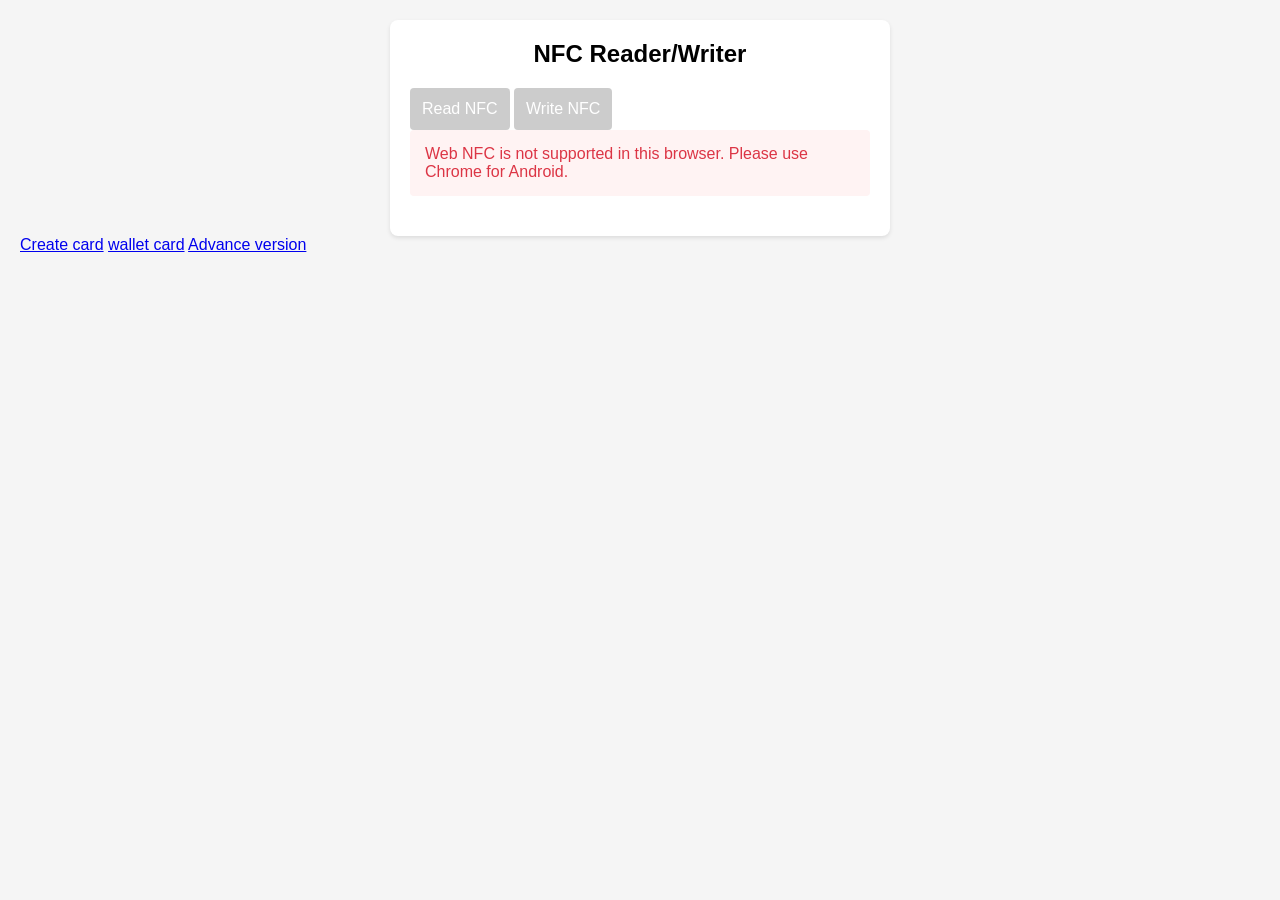
<file: index.html>
<!DOCTYPE html>
<html lang="en">
<head>
    <meta charset="UTF-8">
    <meta name="viewport" content="width=device-width, initial-scale=1.0">
    <title>NFC Reader/Writer</title>
    <style>
        * { margin: 0; padding: 0; box-sizing: border-box; }
        body { font-family: -apple-system, BlinkMacSystemFont, 'Segoe UI', Roboto, sans-serif; background: #f5f5f5; padding: 20px; }
        .card { background: white; border-radius: 8px; box-shadow: 0 2px 4px rgba(0, 0, 0, 0.1); max-width: 500px; margin: auto; padding: 20px; }
        .card-title { font-size: 24px; text-align: center; margin-bottom: 20px; }
        button { flex: 1; padding: 12px; border: none; border-radius: 4px; background: #007bff; color: white; cursor: pointer; font-size: 16px; transition: 0.2s; }
        button:hover { background: #0056b3; }
        button:disabled { background: #cccccc; cursor: not-allowed; }
        .message, .error { padding: 15px; border-radius: 4px; margin-bottom: 15px; white-space: pre-wrap; word-break: break-word; }
        .message { background: #f8f9fa; }
        .error { background: #fff3f3; color: #dc3545; }
        #status { margin-top: 20px; text-align: center; color: #666; }
        .hidden { display: none; }
    </style>
</head>
<body>
    <div class="card">
        <h1 class="card-title">NFC Reader/Writer</h1>
        <div id="support-message"></div>
        <div class="button-container">
            <button id="readButton">Read NFC</button>
            <button id="writeButton">Write NFC</button>
        </div>
        <div id="message" class="message hidden"></div>
        <div id="error" class="error hidden"></div>
        <div id="status"></div>
    </div>
    <a href="card_creator.html">Create card</a>
    <a href="google-wallet.html">wallet card</a>
    <a href="nfc-smart-poster.html">Advance version</a>

    <script>
        const readButton = document.getElementById('readButton');
        const writeButton = document.getElementById('writeButton');
        const messageDiv = document.getElementById('message');
        const errorDiv = document.getElementById('error');
        const statusDiv = document.getElementById('status');

        let ndefReader = null;

        // Check for Web NFC API Support
        if (!('NDEFReader' in window)) {
            showError('Web NFC is not supported in this browser. Please use Chrome for Android.');
            readButton.disabled = true;
            writeButton.disabled = true;
        }

        function showMessage(text) {
            messageDiv.textContent = text;
            messageDiv.classList.remove('hidden');
            errorDiv.classList.add('hidden');
        }

        function showError(text) {
            errorDiv.textContent = text;
            errorDiv.classList.remove('hidden');
            messageDiv.classList.add('hidden');
        }

        function updateStatus(text) {
            statusDiv.textContent = text;
        }

        async function startNFCReader() {
            try {
                ndefReader = new NDEFReader();
                await ndefReader.scan();

                showMessage('NFC scan started. Bring a tag close...');
                updateStatus('Scanning...');

                ndefReader.addEventListener("error", (event) => {
                    showError(`NFC Error: ${event.message}`);
                    updateStatus('Error reading tag');
                });

                ndefReader.addEventListener("reading", ({ message, serialNumber }) => {
                    showMessage(`Tag detected! Processing...`);
                    updateStatus(`Tag ID: ${serialNumber}`);

                    if (message.records.length === 0) {
                        showMessage(`Tag detected (ID: ${serialNumber}), but contains no readable data.`);
                        return;
                    }

                    let messageContent = `Tag ID: ${serialNumber}\n\n`;
                    message.records.forEach((record, index) => {
                        const textDecoder = new TextDecoder();
                        let decodedData;
                        try {
                            decodedData = textDecoder.decode(record.data);
                        } catch (e) {
                            decodedData = `[Binary Data: ${record.data.byteLength} bytes]`;
                        }

                        messageContent += `Record ${index + 1}:\nType: ${record.recordType}\nData: ${decodedData}\n\n`;
                    });

                    showMessage(messageContent);
                    updateStatus('Tag read successfully');
                });

            } catch (error) {
                showError(`Error starting NFC reader: ${error.message}`);
                updateStatus('Failed to start NFC reader');
            }
        }

        async function writeNFCTag() {
            try {
                const ndef = new NDEFReader();
                showMessage('Hold your device near an NFC tag to write...');
                updateStatus('Waiting for NFC tag...');

                await ndef.write({
                    records: [{ recordType: "text", data: "Hello from Web NFC!", lang: "en" }]
                });

                showMessage('Successfully wrote to NFC tag!');
                updateStatus('Write operation completed');

            } catch (error) {
                showError(`Error writing to NFC: ${error.message}`);
                updateStatus('Error occurred while writing');
            }
        }

        readButton.addEventListener('click', startNFCReader);
        writeButton.addEventListener('click', writeNFCTag);
    </script>
</body>
</html>
</file>
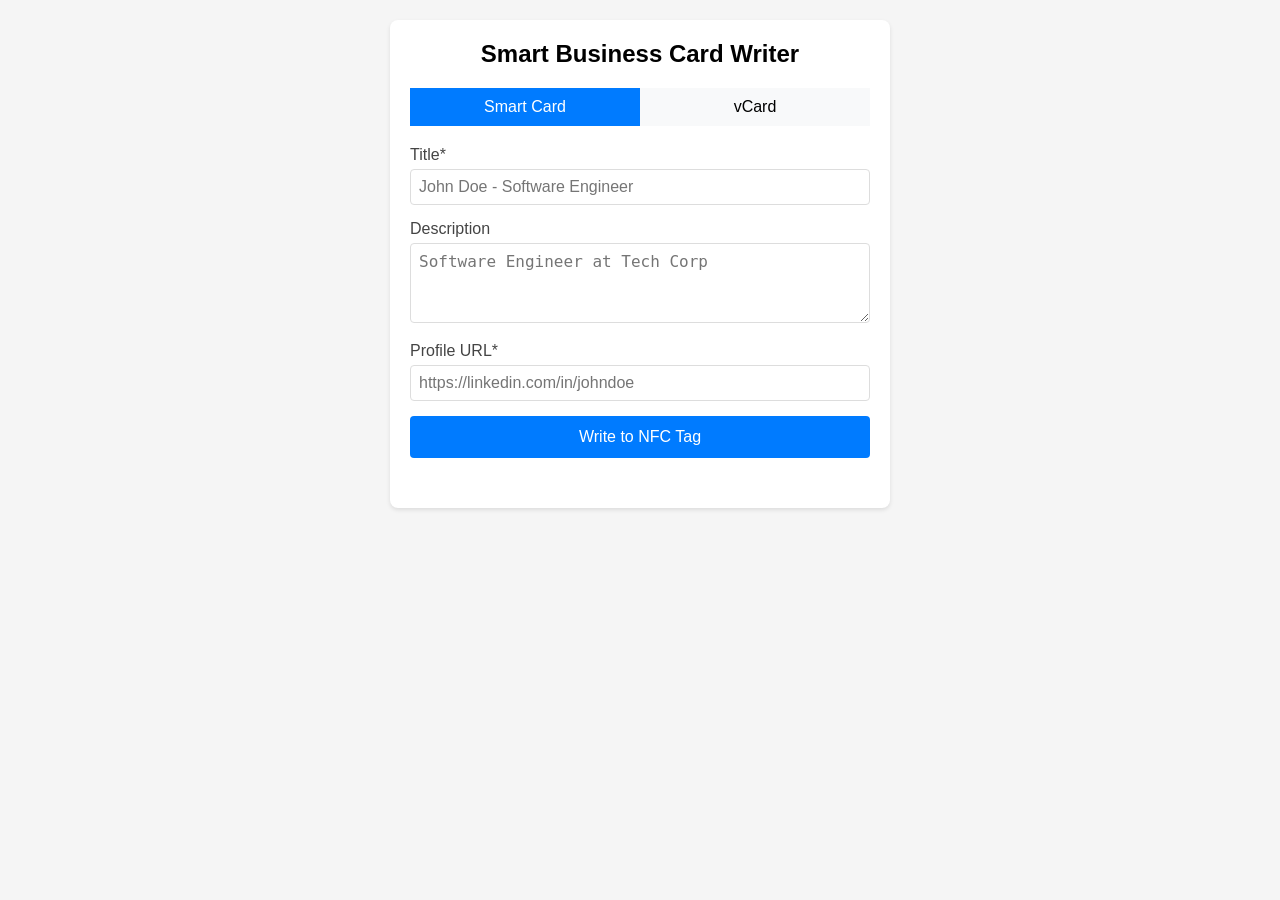
<file: card_creator.html>
<!DOCTYPE html>
<html lang="en">
<head>
    <meta charset="UTF-8">
    <meta name="viewport" content="width=device-width, initial-scale=1.0">
    <title>Smart Business Card Writer</title>
    <style>
        * { margin: 0; padding: 0; box-sizing: border-box; }
        body { font-family: -apple-system, BlinkMacSystemFont, 'Segoe UI', Roboto, sans-serif; background: #f5f5f5; padding: 20px; }
        .card { background: white; border-radius: 8px; box-shadow: 0 2px 4px rgba(0, 0, 0, 0.1); max-width: 500px; margin: auto; padding: 20px; }
        .card-title { font-size: 24px; text-align: center; margin-bottom: 20px; }
        .tabs { display: flex; margin-bottom: 20px; }
        .tab { flex: 1; padding: 10px; text-align: center; background: #f8f9fa; cursor: pointer; }
        .tab.active { background: #007bff; color: white; }
        .input-group { margin-bottom: 15px; }
        .input-group label { display: block; margin-bottom: 5px; color: #444; }
        .input-group input, .input-group textarea { width: 100%; padding: 8px; border: 1px solid #ddd; border-radius: 4px; font-size: 16px; }
        .input-group textarea { resize: vertical; min-height: 80px; }
        button { width: 100%; padding: 12px; border: none; border-radius: 4px; background: #007bff; color: white; cursor: pointer; font-size: 16px; transition: 0.2s; margin-bottom: 10px; }
        button:hover { background: #0056b3; }
        .message, .error { padding: 15px; border-radius: 4px; margin-bottom: 15px; white-space: pre-wrap; word-break: break-word; }
        .message { background: #f8f9fa; }
        .error { background: #fff3f3; color: #dc3545; }
        #status { margin-top: 20px; text-align: center; color: #666; }
        .hidden { display: none; }
        .form-section { display: none; }
        .form-section.active { display: block; }
    </style>
</head>
<body>
    <div class="card">
        <h1 class="card-title">Smart Business Card Writer</h1>
        
        <div class="tabs">
            <div class="tab active" data-format="smart">Smart Card</div>
            <div class="tab" data-format="vcard">vCard</div>
        </div>

        <div id="smartForm" class="form-section active">
            <div class="input-group">
                <label for="smartTitle">Title*</label>
                <input type="text" id="smartTitle" required placeholder="John Doe - Software Engineer">
            </div>
            <div class="input-group">
                <label for="smartDesc">Description</label>
                <textarea id="smartDesc" placeholder="Software Engineer at Tech Corp"></textarea>
            </div>
            <div class="input-group">
                <label for="smartUrl">Profile URL*</label>
                <input type="url" id="smartUrl" required placeholder="https://linkedin.com/in/johndoe">
            </div>
        </div>

        <div id="vcardForm" class="form-section">
            <div class="input-group">
                <label for="name">Full Name*</label>
                <input type="text" id="name" required placeholder="John Doe">
            </div>
            <div class="input-group">
                <label for="email">Email*</label>
                <input type="email" id="email" required placeholder="john@example.com">
            </div>
            <div class="input-group">
                <label for="phone">Phone</label>
                <input type="tel" id="phone" placeholder="+1234567890">
            </div>
        </div>
        
        <button id="writeButton">Write to NFC Tag</button>
        
        <div id="message" class="message hidden"></div>
        <div id="error" class="error hidden"></div>
        <div id="status"></div>
    </div>

    <script>
        const writeButton = document.getElementById('writeButton');
        const messageDiv = document.getElementById('message');
        const errorDiv = document.getElementById('error');
        const statusDiv = document.getElementById('status');
        let currentFormat = 'smart';

        document.querySelectorAll('.tab').forEach(tab => {
            tab.addEventListener('click', () => {
                document.querySelectorAll('.tab').forEach(t => t.classList.remove('active'));
                document.querySelectorAll('.form-section').forEach(f => f.classList.remove('active'));
                tab.classList.add('active');
                currentFormat = tab.dataset.format;
                document.getElementById(`${currentFormat}Form`).classList.add('active');
            });
        });

        function showMessage(text) {
            messageDiv.textContent = text;
            messageDiv.classList.remove('hidden');
            errorDiv.classList.add('hidden');
        }

        function showError(text) {
            errorDiv.textContent = text;
            errorDiv.classList.remove('hidden');
            messageDiv.classList.add('hidden');
        }

        function createVCard() {
            const name = document.getElementById('name').value;
            const email = document.getElementById('email').value;
            const phone = document.getElementById('phone').value;
            let vCard = `BEGIN:VCARD\r\nVERSION:3.0\r\nFN:${name}\r\nEMAIL:${email}\r\nTEL:${phone}\r\nEND:VCARD\r\n`;
            return new TextEncoder().encode(vCard);
        }

        function createSmartPoster() {
            const title = document.getElementById('smartTitle').value;
            const desc = document.getElementById('smartDesc').value;
            const url = document.getElementById('smartUrl').value;

            return {
                records: [
                    { recordType: "text", data: new TextEncoder().encode(title) },
                    { recordType: "text", data: new TextEncoder().encode(desc) },
                    { recordType: "url", data: url }
                ]
            };
        }

        async function writeNFCTag() {
            try {
                const ndef = new NDEFReader();
                const recordData = (currentFormat === 'vcard') 
                    ? { records: [{ recordType: "mime", mediaType: "text/vcard", data: createVCard() }] } 
                    : createSmartPoster();

                await ndef.write(recordData);
                showMessage(`Successfully wrote ${currentFormat.toUpperCase()} to NFC tag!`);
                statusDiv.textContent = 'Write completed';

            } catch (error) {
                showError(`Error writing to NFC: ${error.message}`);
                statusDiv.textContent = 'Write failed';
            }
        }

        writeButton.addEventListener('click', writeNFCTag);
    </script>
</body>
</html>
</file>
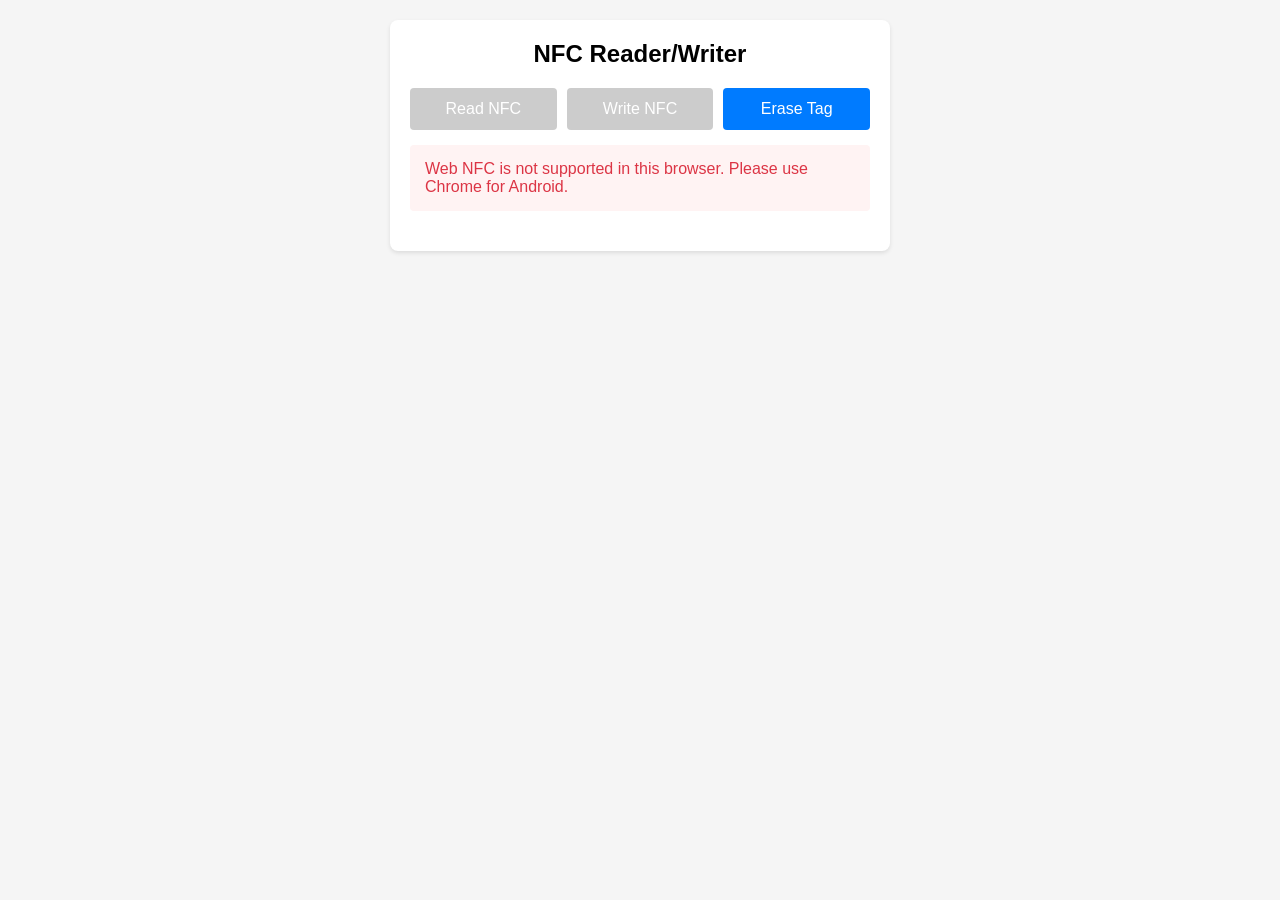
<file: google-wallet.html>
<!DOCTYPE html>
<html lang="en">
<head>
    <meta charset="UTF-8">
    <meta name="viewport" content="width=device-width, initial-scale=1.0">
    <title>NFC Reader/Writer</title>
    <style>
        * { margin: 0; padding: 0; box-sizing: border-box; }
        body { font-family: -apple-system, BlinkMacSystemFont, 'Segoe UI', Roboto, sans-serif; background: #f5f5f5; padding: 20px; }
        .card { background: white; border-radius: 8px; box-shadow: 0 2px 4px rgba(0, 0, 0, 0.1); max-width: 500px; margin: auto; padding: 20px; }
        .card-title { font-size: 24px; text-align: center; margin-bottom: 20px; }
        .input-group { margin-bottom: 15px; }
        .input-group label { display: block; margin-bottom: 5px; color: #444; }
        .input-group input, .input-group textarea { width: 100%; padding: 8px; border: 1px solid #ddd; border-radius: 4px; font-size: 16px; }
        .input-group textarea { resize: vertical; min-height: 80px; }
        .button-container { display: flex; gap: 10px; margin-bottom: 15px; }
        button { flex: 1; padding: 12px; border: none; border-radius: 4px; background: #007bff; color: white; cursor: pointer; font-size: 16px; transition: 0.2s; }
        button:hover { background: #0056b3; }
        button:disabled { background: #cccccc; cursor: not-allowed; }
        .message, .error { padding: 15px; border-radius: 4px; margin-bottom: 15px; white-space: pre-wrap; word-break: break-word; }
        .message { background: #f8f9fa; }
        .error { background: #fff3f3; color: #dc3545; }
        #status { margin-top: 20px; text-align: center; color: #666; }
        .hidden { display: none; }
    </style>
</head>
<body>
    <div class="card">
        <h1 class="card-title">NFC Reader/Writer</h1>
        
        <div class="button-container">
            <button id="readButton">Read NFC</button>
            <button id="writeButton">Write NFC</button>
            <button id="eraseButton">Erase Tag</button>
        </div>

        <div id="writeForm" class="hidden">
            <div class="input-group">
                <label for="title">Title*</label>
                <input type="text" id="title" value="Gabriel Baude">
            </div>
            <div class="input-group">
                <label for="desc">Description</label>
                <textarea id="desc">Innovation and design leader
Email: baude.gabriel@gmail.com</textarea>
            </div>
            <div class="input-group">
                <label for="url">Profile URL*</label>
                <input type="url" id="url" value="https://www.linkedin.com/in/gabrielbaude/">
            </div>
            <button id="confirmWrite">Write Smart Poster</button>
        </div>
        
        <div id="message" class="message hidden"></div>
        <div id="error" class="error hidden"></div>
        <div id="status"></div>
    </div>

    <script>
        const readButton = document.getElementById('readButton');
        const writeButton = document.getElementById('writeButton');
        const confirmWriteButton = document.getElementById('confirmWrite');
        const writeForm = document.getElementById('writeForm');
        const messageDiv = document.getElementById('message');
        const errorDiv = document.getElementById('error');
        const statusDiv = document.getElementById('status');

        let ndefReader = null;

        // Check for Web NFC API Support
        if (!('NDEFReader' in window)) {
            showError('Web NFC is not supported in this browser. Please use Chrome for Android.');
            readButton.disabled = true;
            writeButton.disabled = true;
        }

        function showMessage(text) {
            messageDiv.textContent = text;
            messageDiv.classList.remove('hidden');
            errorDiv.classList.add('hidden');
        }

        function showError(text) {
            errorDiv.textContent = text;
            errorDiv.classList.remove('hidden');
            messageDiv.classList.add('hidden');
        }

        function updateStatus(text) {
            statusDiv.textContent = text;
        }

        async function startNFCReader() {
            try {
                writeForm.classList.add('hidden');
                ndefReader = new NDEFReader();
                await ndefReader.scan();

                showMessage('NFC scan started. Bring a tag close...');
                updateStatus('Scanning...');

                ndefReader.addEventListener("error", (event) => {
                    showError(`NFC Error: ${event.message}`);
                    updateStatus('Error reading tag');
                });

                ndefReader.addEventListener("reading", ({ message, serialNumber }) => {
                    showMessage(`Tag detected! Processing...`);
                    updateStatus(`Tag ID: ${serialNumber}`);

                    let messageContent = `Tag Details:\n`;
                    messageContent += `ID: ${serialNumber}\n`;
                    
                    // Try to determine tag type from the serial number format
                    if (serialNumber) {
                        if (serialNumber.length === 14) {
                            messageContent += `Type: Likely NFC Type 2 (NTAG21x series)\n`;
                        } else if (serialNumber.length === 16) {
                            messageContent += `Type: Likely NFC Type 4 (DESFire or similar)\n`;
                        } else {
                            messageContent += `Type: Unknown format\n`;
                        }
                    }

                    // Calculate total data size
                    let totalBytes = 0;
                    message.records.forEach(record => {
                        totalBytes += record.data.byteLength;
                        if (record.recordType) totalBytes += record.recordType.length;
                        if (record.mediaType) totalBytes += record.mediaType.length;
                        if (record.lang) totalBytes += record.lang.length;
                        // Add overhead for NDEF headers
                        totalBytes += 8;
                    });

                    messageContent += `Current Data Size: ${totalBytes} bytes\n\n`;

                    // Add memory estimation based on common tag types
                    messageContent += `Estimated Memory:\n`;
                    if (serialNumber.length === 14) {
                        messageContent += `NTAG213: 144 bytes\n`;
                        messageContent += `NTAG215: 504 bytes\n`;
                        messageContent += `NTAG216: 888 bytes\n`;
                    } else {
                        messageContent += `Unknown tag type - memory size cannot be determined\n`;
                    }
                    
                    messageContent += `\nRecords (${message.records.length}):\n`;
                    
                    if (message.records.length === 0) {
                        messageContent += `No records found (empty or non-NDEF tag)\n`;
                    } else {
                        message.records.forEach((record, index) => {
                            const textDecoder = new TextDecoder();
                            let decodedData;
                            try {
                                decodedData = textDecoder.decode(record.data);
                            } catch (e) {
                                decodedData = `[Binary Data: ${record.data.byteLength} bytes]`;
                            }

                            messageContent += `\nRecord ${index + 1}:\n`;
                            messageContent += `Type: ${record.recordType}\n`;
                            messageContent += `Size: ${record.data.byteLength} bytes\n`;
                            messageContent += `Data: ${decodedData}\n`;
                        });
                    }

                    showMessage(messageContent);
                    updateStatus('Tag read successfully');
                });

            } catch (error) {
                showError(`Error starting NFC reader: ${error.message}`);
                updateStatus('Failed to start NFC reader');
            }
        }

        let isWriting = false;
        let writeTimeout;

        async function writeSmartPoster() {
            if (isWriting) {
                showMessage('Write operation already in progress. Please wait...');
                return;
            }

            const title = document.getElementById('title').value;
            const desc = document.getElementById('desc').value;
            const url = document.getElementById('url').value;

            if (!title || !url) {
                showError('Please fill in title and URL');
                return;
            }

            try {
                isWriting = true;
                const ndef = new NDEFReader();
                showMessage('1. Hold your device steady\n2. Place the NFC tag against your phone\n3. Keep the tag still until writing completes');
                updateStatus('Waiting for NFC tag...');

                // Clear any existing timeout
                if (writeTimeout) {
                    clearTimeout(writeTimeout);
                }

                // Set a new timeout for the entire operation
                writeTimeout = setTimeout(() => {
                    if (isWriting) {
                        isWriting = false;
                        showError('Write operation timed out. Please try again.');
                        updateStatus('Write failed');
                    }
                }, 5000); // 5 second timeout

                await ndef.write({
                    records: [
                        { recordType: "url", data: url },
                        { recordType: "text", data: title, lang: "en" },
                        { recordType: "text", data: desc, lang: "en" }
                    ]
                });

                clearTimeout(writeTimeout);
                showMessage('Successfully wrote Smart Poster to NFC tag!');
                updateStatus('Write operation completed');
                writeForm.classList.add('hidden');

            } catch (error) {
                clearTimeout(writeTimeout);
                let errorMessage = 'Error writing to NFC: ';
                
                if (error.message.includes('IO error')) {
                    errorMessage += 'Could not write to tag. Possible causes:\n' +
                        '- Tag was moved during writing\n' +
                        '- Tag is read-only or locked\n' +
                        '- Tag memory is full\n\n' +
                        'Please try again, keeping the tag still against the phone.';
                } else if (error.message.includes('cancelled')) {
                    errorMessage += 'Write operation was interrupted. Please try again.';
                } else {
                    errorMessage += error.message;
                }
                
                showError(errorMessage);
                updateStatus('Write failed');

            } finally {
                isWriting = false;
            }
        }

        async function eraseTag() {
            try {
                const ndef = new NDEFReader();
                showMessage('Hold your device near the NFC tag to erase...');
                updateStatus('Waiting for tag...');

                // Write an empty NDEF message to effectively erase the tag
                await ndef.write({
                    records: []
                });

                showMessage('Successfully erased NFC tag!');
                updateStatus('Erase completed');

            } catch (error) {
                let errorMessage = 'Error erasing tag: ';
                if (error.message.includes('IO error')) {
                    errorMessage += 'Could not erase tag. Possible causes:\n' +
                        '- Tag was moved during operation\n' +
                        '- Tag is read-only or locked\n\n' +
                        'Please try again, keeping the tag still against the phone.';
                } else {
                    errorMessage += error.message;
                }
                showError(errorMessage);
                updateStatus('Erase failed');
            }
        }

        // Event Listeners
        readButton.addEventListener('click', startNFCReader);
        writeButton.addEventListener('click', () => {
            writeForm.classList.remove('hidden');
            messageDiv.classList.add('hidden');
            errorDiv.classList.add('hidden');
        });
        eraseButton.addEventListener('click', eraseTag);
        confirmWriteButton.addEventListener('click', writeSmartPoster);
    </script>
</body>
</html>
</file>
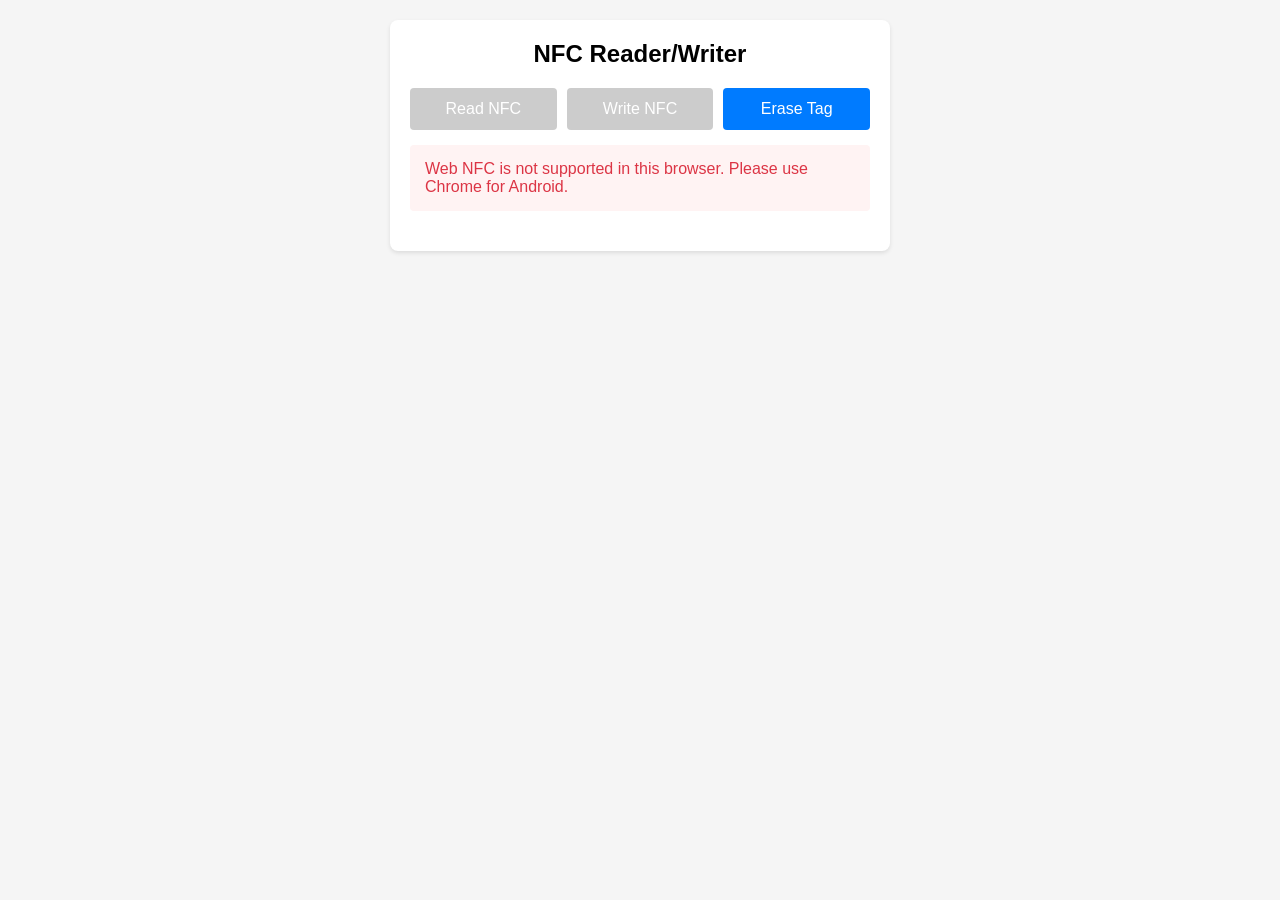
<file: nfc-smart-poster.html>
<!DOCTYPE html>
<html lang="en">
<head>
    <meta charset="UTF-8">
    <meta name="viewport" content="width=device-width, initial-scale=1.0">
    <title>NFC Reader/Writer</title>
    <style>
        * { margin: 0; padding: 0; box-sizing: border-box; }
        body { font-family: -apple-system, BlinkMacSystemFont, 'Segoe UI', Roboto, sans-serif; background: #f5f5f5; padding: 20px; }
        .card { background: white; border-radius: 8px; box-shadow: 0 2px 4px rgba(0, 0, 0, 0.1); max-width: 500px; margin: auto; padding: 20px; }
        .card-title { font-size: 24px; text-align: center; margin-bottom: 20px; }
        .input-group { margin-bottom: 15px; }
        .input-group label { display: block; margin-bottom: 5px; color: #444; }
        .input-group input, .input-group textarea { width: 100%; padding: 8px; border: 1px solid #ddd; border-radius: 4px; font-size: 16px; }
        .input-group textarea { resize: vertical; min-height: 80px; }
        .button-container { display: flex; gap: 10px; margin-bottom: 15px; }
        button { flex: 1; padding: 12px; border: none; border-radius: 4px; background: #007bff; color: white; cursor: pointer; font-size: 16px; transition: 0.2s; }
        button:hover { background: #0056b3; }
        button:disabled { background: #cccccc; cursor: not-allowed; }
        .message, .error { padding: 15px; border-radius: 4px; margin-bottom: 15px; white-space: pre-wrap; word-break: break-word; }
        .message { background: #f8f9fa; }
        .error { background: #fff3f3; color: #dc3545; }
        #status { margin-top: 20px; text-align: center; color: #666; }
        .hidden { display: none; }
    </style>
</head>
<body>
    <div class="card">
        <h1 class="card-title">NFC Reader/Writer</h1>
        
        <div class="button-container">
            <button id="readButton">Read NFC</button>
            <button id="writeButton">Write NFC</button>
            <button id="eraseButton">Erase Tag</button>
        </div>

        <div id="writeForm" class="hidden">
            <div class="input-group">
                <label for="title">Title*</label>
                <input type="text" id="title" value="Gabriel Baude">
            </div>
            <div class="input-group">
                <label for="desc">Description</label>
                <textarea id="desc">Innovation and design leader
Email: baude.gabriel@gmail.com</textarea>
            </div>
            <div class="input-group">
                <label for="url">Profile URL*</label>
                <div class="url-container" style="display: flex; gap: 10px;">
                    <input type="url" id="url" value="https://www.linkedin.com/in/gabrielbaude/" style="flex: 1;">
                    <button type="button" id="shortenUrl" style="flex: 0 0 auto; padding: 8px 16px;">Shorten URL</button>
                </div>
                <div id="urlSize" style="font-size: 12px; color: #666; margin-top: 4px;"></div>
            </div>
            <button id="confirmWrite">Write Smart Poster</button>
        </div>
        
        <div id="message" class="message hidden"></div>
        <div id="error" class="error hidden"></div>
        <div id="status"></div>
    </div>

    <script>
        const readButton = document.getElementById('readButton');
        const writeButton = document.getElementById('writeButton');
        const confirmWriteButton = document.getElementById('confirmWrite');
        const writeForm = document.getElementById('writeForm');
        const messageDiv = document.getElementById('message');
        const errorDiv = document.getElementById('error');
        const statusDiv = document.getElementById('status');

        let ndefReader = null;

        // Check for Web NFC API Support
        if (!('NDEFReader' in window)) {
            showError('Web NFC is not supported in this browser. Please use Chrome for Android.');
            readButton.disabled = true;
            writeButton.disabled = true;
        }

        function showMessage(text) {
            messageDiv.textContent = text;
            messageDiv.classList.remove('hidden');
            errorDiv.classList.add('hidden');
        }

        function showError(text) {
            errorDiv.textContent = text;
            errorDiv.classList.remove('hidden');
            messageDiv.classList.add('hidden');
        }

        function updateStatus(text) {
            statusDiv.textContent = text;
        }

        async function startNFCReader() {
            try {
                writeForm.classList.add('hidden');
                ndefReader = new NDEFReader();
                await ndefReader.scan();

                showMessage('NFC scan started. Bring a tag close...');
                updateStatus('Scanning...');

                ndefReader.addEventListener("error", (event) => {
                    showError(`NFC Error: ${event.message}`);
                    updateStatus('Error reading tag');
                });

                ndefReader.addEventListener("reading", ({ message, serialNumber }) => {
                    showMessage(`Tag detected! Processing...`);
                    updateStatus(`Tag ID: ${serialNumber}`);

                    let messageContent = `Tag Details:\n`;
                    messageContent += `ID: ${serialNumber}\n`;
                    
                    // Try to determine tag type from the serial number format
                    if (serialNumber) {
                        if (serialNumber.length === 14) {
                            messageContent += `Type: Likely NFC Type 2 (NTAG21x series)\n`;
                        } else if (serialNumber.length === 16) {
                            messageContent += `Type: Likely NFC Type 4 (DESFire or similar)\n`;
                        } else {
                            messageContent += `Type: Unknown format\n`;
                        }
                    }

                    // Calculate total data size
                    let totalBytes = 0;
                    message.records.forEach(record => {
                        totalBytes += record.data.byteLength;
                        if (record.recordType) totalBytes += record.recordType.length;
                        if (record.mediaType) totalBytes += record.mediaType.length;
                        if (record.lang) totalBytes += record.lang.length;
                        // Add overhead for NDEF headers
                        totalBytes += 8;
                    });

                    messageContent += `Current Data Size: ${totalBytes} bytes\n\n`;

                    // Add memory estimation based on common tag types
                    messageContent += `Estimated Memory:\n`;
                    if (serialNumber.length === 14) {
                        messageContent += `NTAG213: 144 bytes\n`;
                        messageContent += `NTAG215: 504 bytes\n`;
                        messageContent += `NTAG216: 888 bytes\n`;
                    } else {
                        messageContent += `Unknown tag type - memory size cannot be determined\n`;
                    }
                    
                    messageContent += `\nRecords (${message.records.length}):\n`;
                    
                    if (message.records.length === 0) {
                        messageContent += `No records found (empty or non-NDEF tag)\n`;
                    } else {
                        message.records.forEach((record, index) => {
                            const textDecoder = new TextDecoder();
                            let decodedData;
                            try {
                                decodedData = textDecoder.decode(record.data);
                            } catch (e) {
                                decodedData = `[Binary Data: ${record.data.byteLength} bytes]`;
                            }

                            messageContent += `\nRecord ${index + 1}:\n`;
                            messageContent += `Type: ${record.recordType}\n`;
                            messageContent += `Size: ${record.data.byteLength} bytes\n`;
                            messageContent += `Data: ${decodedData}\n`;
                        });
                    }

                    showMessage(messageContent);
                    updateStatus('Tag read successfully');
                });

            } catch (error) {
                showError(`Error starting NFC reader: ${error.message}`);
                updateStatus('Failed to start NFC reader');
            }
        }

        let isWriting = false;
        let writeTimeout;

        async function writeSmartPoster() {
            if (isWriting) {
                showMessage('Write operation already in progress. Please wait...');
                return;
            }

            const title = document.getElementById('title').value;
            const desc = document.getElementById('desc').value;
            const url = document.getElementById('url').value;

            if (!title || !url) {
                showError('Please fill in title and URL');
                return;
            }

            // Calculate approximate size
            const urlSize = new TextEncoder().encode(url).length;
            const titleSize = new TextEncoder().encode(title).length;
            const descSize = desc ? new TextEncoder().encode(desc).length : 0;
            
            // Add NDEF overhead (approximately 5-7 bytes per record)
            const totalSize = urlSize + titleSize + descSize + (desc ? 21 : 14);

            if (totalSize > 33) {
                showError(`Data too large for tag (${totalSize} bytes needed, 33 bytes available).\n\n` +
                         `Current sizes:\n` +
                         `URL: ${urlSize} bytes\n` +
                         `Title: ${titleSize} bytes\n` +
                         `Description: ${descSize} bytes\n\n` +
                         `Please reduce text length or remove description.`);
                return;
            }

            try {
                isWriting = true;
                const ndef = new NDEFReader();
                showMessage('Hold your device steady against the NFC tag...');
                updateStatus('Waiting for NFC tag...');

                // Create minimal record set
                const records = [
                    { recordType: "url", data: url }
                ];
                
                // Only add title if there's space
                if ((urlSize + titleSize + 14) <= 33) {
                    records.push({ recordType: "text", data: title, lang: "en" });
                }

                await ndef.write({ records });

                showMessage('Successfully wrote to NFC tag!');
                updateStatus('Write operation completed');
                writeForm.classList.add('hidden');

            } catch (error) {
                let errorMessage = 'Error writing to NFC: ';
                
                if (error.message.includes('IO error')) {
                    errorMessage += 'Could not write to tag. Please try again, keeping the tag still against the phone.';
                } else if (error.message.includes('cancelled')) {
                    errorMessage += 'Write operation was interrupted. Please try again.';
                } else {
                    errorMessage += error.message;
                }
                
                showError(errorMessage);
                updateStatus('Write failed');

            } finally {
                isWriting = false;
            }
        }

        async function eraseTag() {
            try {
                const ndef = new NDEFReader();
                showMessage('Hold your device near the NFC tag to erase...');
                updateStatus('Waiting for tag...');

                // Write an empty NDEF message to effectively erase the tag
                await ndef.write({
                    records: []
                });

                showMessage('Successfully erased NFC tag!');
                updateStatus('Erase completed');

            } catch (error) {
                let errorMessage = 'Error erasing tag: ';
                if (error.message.includes('IO error')) {
                    errorMessage += 'Could not erase tag. Possible causes:\n' +
                        '- Tag was moved during operation\n' +
                        '- Tag is read-only or locked\n\n' +
                        'Please try again, keeping the tag still against the phone.';
                } else {
                    errorMessage += error.message;
                }
                showError(errorMessage);
                updateStatus('Erase failed');
            }
        }

        function updateUrlSize() {
            const url = document.getElementById('url').value;
            const urlSize = new TextEncoder().encode(url).length;
            const urlSizeDiv = document.getElementById('urlSize');
            urlSizeDiv.textContent = `URL size: ${urlSize} bytes${urlSize > 25 ? ' (Consider shortening)' : ''}`;
            urlSizeDiv.style.color = urlSize > 25 ? '#dc3545' : '#666';
        }

        async function shortenUrl() {
            const longUrl = document.getElementById('url').value;
            const urlInput = document.getElementById('url');
            const shortenButton = document.getElementById('shortenUrl');
            
            try {
                shortenButton.disabled = true;
                shortenButton.textContent = 'Shortening...';
                
                // Using TinyURL API (no key required)
                const response = await fetch(`https://tinyurl.com/api-create.php?url=${encodeURIComponent(longUrl)}`);
                if (!response.ok) throw new Error('Failed to shorten URL');
                
                const shortUrl = await response.text();
                urlInput.value = shortUrl;
                updateUrlSize();
                
                showMessage(`URL shortened successfully!\nOriginal size: ${new TextEncoder().encode(longUrl).length} bytes\nNew size: ${new TextEncoder().encode(shortUrl).length} bytes`);
            } catch (error) {
                showError(`Error shortening URL: ${error.message}\nTry a different URL shortening service or manually shorten the URL.`);
            } finally {
                shortenButton.disabled = false;
                shortenButton.textContent = 'Shorten URL';
            }
        }

        // Event Listeners
        readButton.addEventListener('click', startNFCReader);
        writeButton.addEventListener('click', () => {
            writeForm.classList.remove('hidden');
            messageDiv.classList.add('hidden');
            errorDiv.classList.add('hidden');
            updateUrlSize();
        });
        eraseButton.addEventListener('click', eraseTag);
        confirmWriteButton.addEventListener('click', writeSmartPoster);
        document.getElementById('shortenUrl').addEventListener('click', shortenUrl);
        document.getElementById('url').addEventListener('input', updateUrlSize);
    </script>
</body>
</html>
</file>
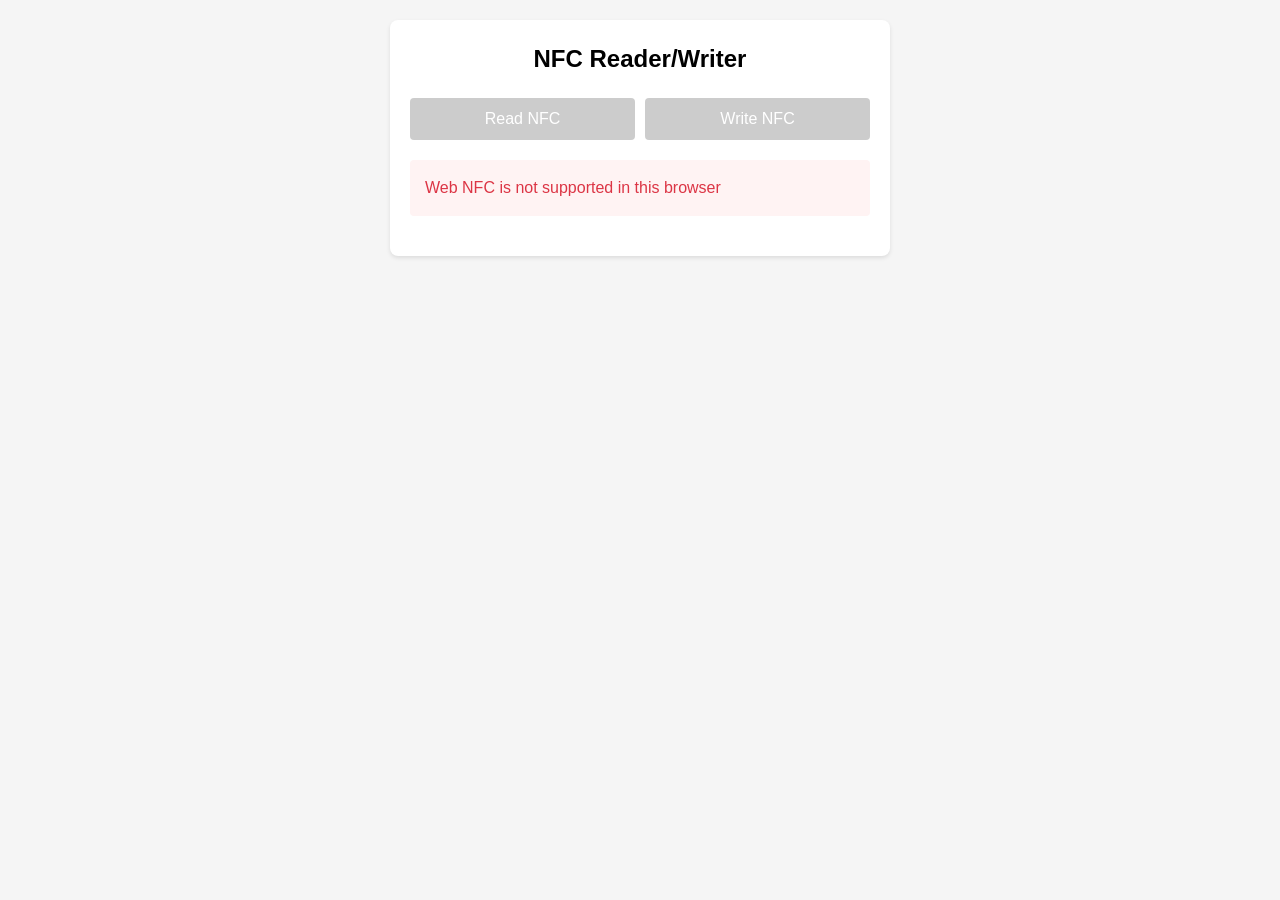
<file: nfc-web.html>
<!DOCTYPE html>
<html lang="en">
<head>
    <meta charset="UTF-8">
    <meta name="viewport" content="width=device-width, initial-scale=1.0">
    <title>NFC Reader/Writer</title>
    <style>
        * {
            margin: 0;
            padding: 0;
            box-sizing: border-box;
        }

        body {
            font-family: -apple-system, BlinkMacSystemFont, 'Segoe UI', Roboto, sans-serif;
            line-height: 1.6;
            padding: 20px;
            background-color: #f5f5f5;
        }

        .card {
            background: white;
            border-radius: 8px;
            box-shadow: 0 2px 4px rgba(0, 0, 0, 0.1);
            max-width: 500px;
            margin: 0 auto;
            padding: 20px;
        }

        .card-title {
            font-size: 24px;
            margin-bottom: 20px;
            text-align: center;
        }

        .button-container {
            display: flex;
            gap: 10px;
            margin-bottom: 20px;
        }

        button {
            flex: 1;
            padding: 12px;
            border: none;
            border-radius: 4px;
            background-color: #007bff;
            color: white;
            cursor: pointer;
            font-size: 16px;
            transition: background-color 0.2s;
        }

        button:hover {
            background-color: #0056b3;
        }

        button:disabled {
            background-color: #cccccc;
            cursor: not-allowed;
        }

        .message {
            padding: 15px;
            background-color: #f8f9fa;
            border-radius: 4px;
            margin-bottom: 15px;
            white-space: pre-wrap;
        }

        .error {
            background-color: #fff3f3;
            color: #dc3545;
            padding: 15px;
            border-radius: 4px;
            margin-bottom: 15px;
        }

        #status {
            margin-top: 20px;
            text-align: center;
        }

        .hidden {
            display: none;
        }
    </style>
</head>
<body>
    <div class="card">
        <h1 class="card-title">NFC Reader/Writer</h1>
        
        <div id="support-message"></div>
        
        <div class="button-container">
            <button id="readButton">Read NFC</button>
            <button id="writeButton">Write NFC</button>
        </div>
        
        <div id="message" class="message hidden"></div>
        <div id="error" class="error hidden"></div>
        
        <div id="status"></div>
    </div>

    <script>
        // DOM Elements
        const supportMessage = document.getElementById('support-message');
        const readButton = document.getElementById('readButton');
        const writeButton = document.getElementById('writeButton');
        const messageDiv = document.getElementById('message');
        const errorDiv = document.getElementById('error');
        const statusDiv = document.getElementById('status');

        // Check for NFC support
        if (!('NDEFReader' in window)) {
            showError('Web NFC is not supported in this browser');
            readButton.disabled = true;
            writeButton.disabled = true;
        }

        // Helper functions
        function showMessage(text) {
            messageDiv.textContent = text;
            messageDiv.classList.remove('hidden');
            errorDiv.classList.add('hidden');
        }

        function showError(text) {
            errorDiv.textContent = text;
            errorDiv.classList.remove('hidden');
            messageDiv.classList.add('hidden');
        }

        function updateStatus(text) {
            statusDiv.textContent = text;
        }

        // Read NFC
        readButton.addEventListener('click', async () => {
            try {
                showMessage('Scanning for NFC tags...');
                const ndef = new NDEFReader();
                
                await ndef.scan();
                updateStatus('Scanning for NFC tags...');

                ndef.addEventListener("reading", ({ message, serialNumber }) => {
                    let messageContent = `Tag ID: ${serialNumber}\n\n`;
                    
                    for (const record of message.records) {
                        messageContent += `Record type: ${record.recordType}\n`;
                        
                        if (record.recordType === "text") {
                            const textDecoder = new TextDecoder();
                            const text = textDecoder.decode(record.data);
                            messageContent += `Content: ${text}\n`;
                        }
                    }
                    
                    showMessage(messageContent);
                    updateStatus('Tag read successfully');
                });

            } catch (error) {
                showError(`Error reading NFC: ${error.message}`);
                updateStatus('Error occurred while reading');
            }
        });

        // Write NFC
        writeButton.addEventListener('click', async () => {
            try {
                showMessage('Hold your device near an NFC tag to write...');
                const ndef = new NDEFReader();
                
                await ndef.write({
                    records: [{
                        recordType: "text",
                        data: "Hello from Web NFC!",
                        lang: "en"
                    }]
                });

                showMessage('Successfully wrote to NFC tag!');
                updateStatus('Write operation completed');

            } catch (error) {
                showError(`Error writing to NFC: ${error.message}`);
                updateStatus('Error occurred while writing');
            }
        });
    </script>
</body>
</html>
</file>
